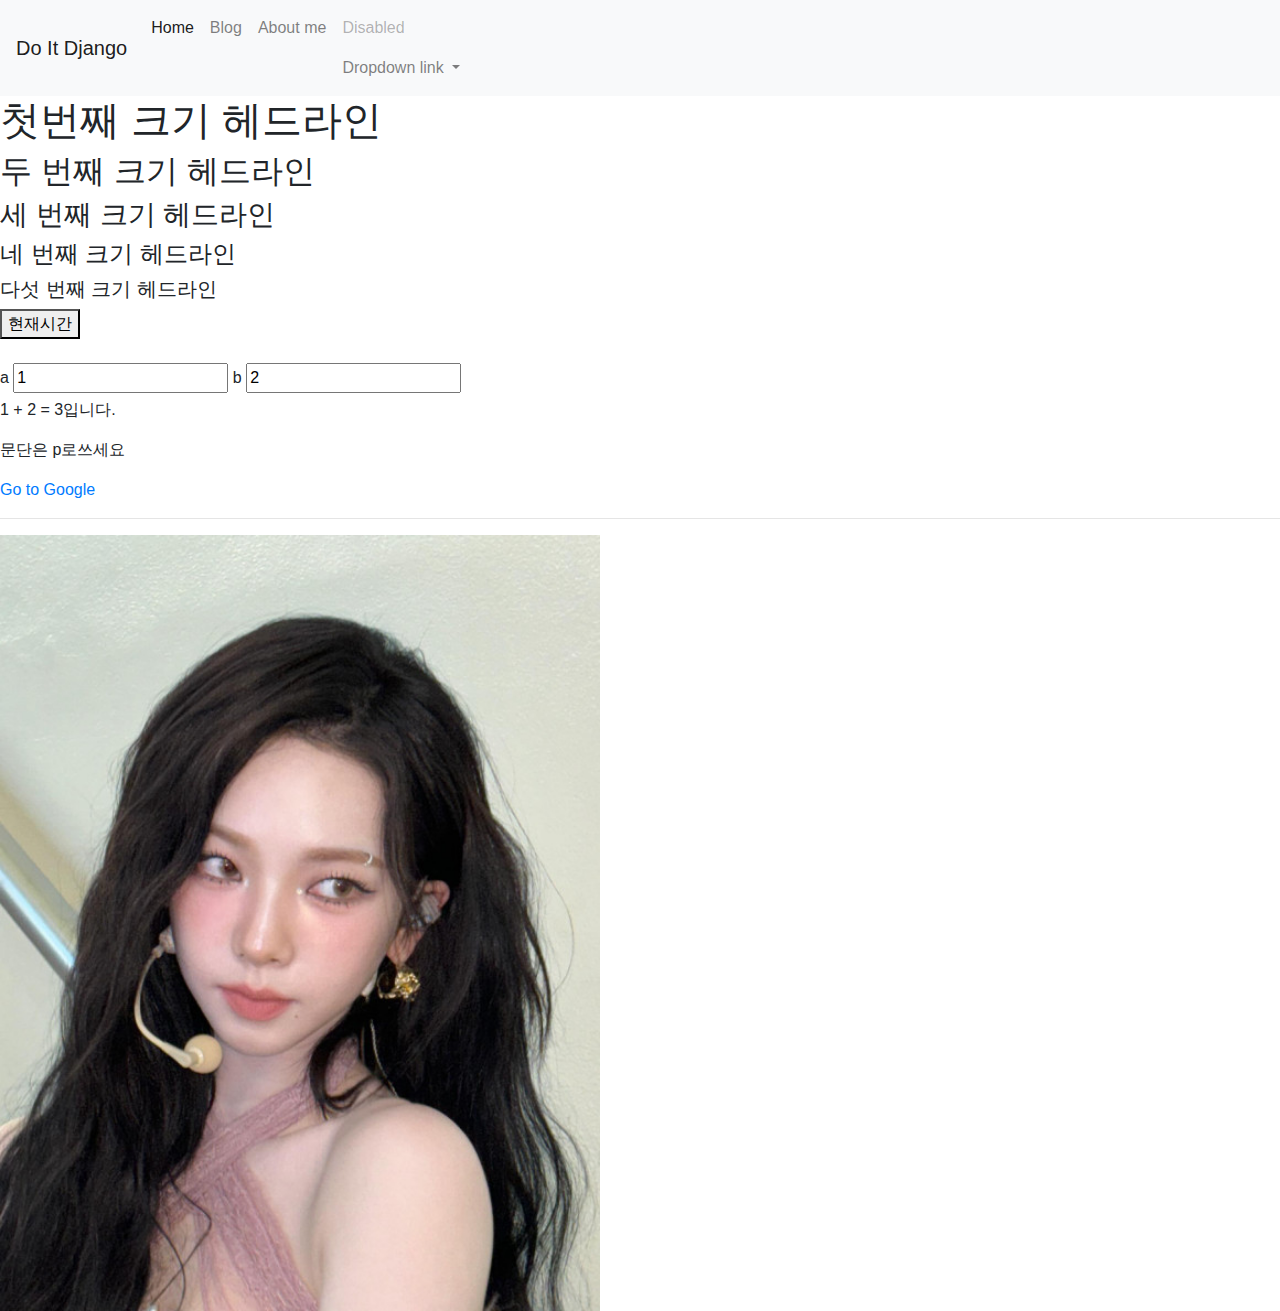
<file: index.html>
<!DOCTYPE html>
<html>
    <head>
        <title>조호준의 웹사이트</title>
        <link href="./bootstrap4/bootstrap4 css/bootstrap.min.css" rel="stylesheet" type="text/css">

        <script type="text/javascript" src="./add_two_numbers.js"></script>
        <script type="text/javascript" src="./what_time_is_it.js"></script>
    </head>
    <body>
        <nav class="navbar navbar-expand-lg navbar-light bg-light">
            <a class="navbar-brand" href="./index.html">Do It Django</a>
            <button class="navbar-toggler" type="button" data-toggle="collapse" data-target="#navbarNav" aria-controls="navbarNav" aria-expanded="false" aria-label="Toggle navigation">
              <span class="navbar-toggler-icon"></span>
            </button>
            <div class="collapse navbar-collapse" id="navbarNav">
              <ul class="navbar-nav">
                <li class="nav-item active">
                  <a class="nav-link" href="./index.html">Home <span class="sr-only">(current)</span></a>
                </li>
                <li class="nav-item">
                  <a class="nav-link" href="./blog_list.html">Blog</a>
                </li>
                <li class="nav-item">
                  <a class="nav-link" href="./about_me.html">About me</a>
                </li>
                <li class="nav-item">
                  <a class="nav-link disabled" href="#" tabindex="-1" aria-disabled="true">Disabled</a>
                <a class="nav-link dropdown-toggle" href="#" id="navbarDropdownMenuLink" role="button" data-toggle="dropdown" aria-haspopup="true" aria-expanded="false">
                Dropdown link
              </a>
              <div class="dropdown-menu" aria-labelledby="navbarDropdownMenuLink">
                <a class="dropdown-item" href="#">Action</a>
                <a class="dropdown-item" href="#">Another action</a>
                <a class="dropdown-item" href="#">Something else here</a>
              </div>
            </li>
                </div>
                </li>
              </ul>
            </div>
          </nav>
      
        <h1> 첫번째 크기 헤드라인</h1>
        <h2> 두 번째 크기 헤드라인</h2>
        <h3> 세 번째 크기 헤드라인</h3>
        <h4> 네 번째 크기 헤드라인</h4>
        <h5> 다섯 번째 크기 헤드라인</h5>
        <button onclick="whatTimeIsIt()">현재시간</button>
        <br><br>

        <label for="inputA">a</label>
        <input id="inputA" value=1 onkeyup="doSomething()">
        <label for="inputB">b</label>
        <input id="inputB" value=2 onkeyup="doSomething()">

        <p>
            <span id ="valueA">1</span> +
            <span id= "valueB">2</span> =
            <span id="valueC">3</span>입니다.
        </p>
        <p>
            문단은 p로쓰세요
        </p>
        <a href="https://www.Google.com">Go to Google</a>
        <hr/>
        <img src="./images/카리나!.jpg" width="600px">
    <script src="https://code.jquery.com/jquery-3.5.1.slim.min.js" integrity="sha384-DfXdz2htPH0lsSSs5nCTpuj/zy4C+OGpamoFVy38MVBnE+IbbVYUew+OrCXaRkfj" crossorigin="anonymous"></script>
    <script src="https://cdn.jsdelivr.net/npm/popper.js@1.16.1/dist/umd/popper.min.js" integrity="sha384-9/reFTGAW83EW2RDu2S0VKaIzap3H66lZH81PoYlFhbGU+6BZp6G7niu735Sk7lN" crossorigin="anonymous"></script>
    <script src="https://cdn.jsdelivr.net/npm/bootstrap@4.5.3/dist/js/bootstrap.min.js" integrity="sha384-w1Q4orYjBQndcko6MimVbzY0tgp4pWB4lZ7lr30WKz0vr/aWKhXdBNmNb5D92v7s" crossorigin="anonymous"></script>
    </body>
    
     
</html>
</file>
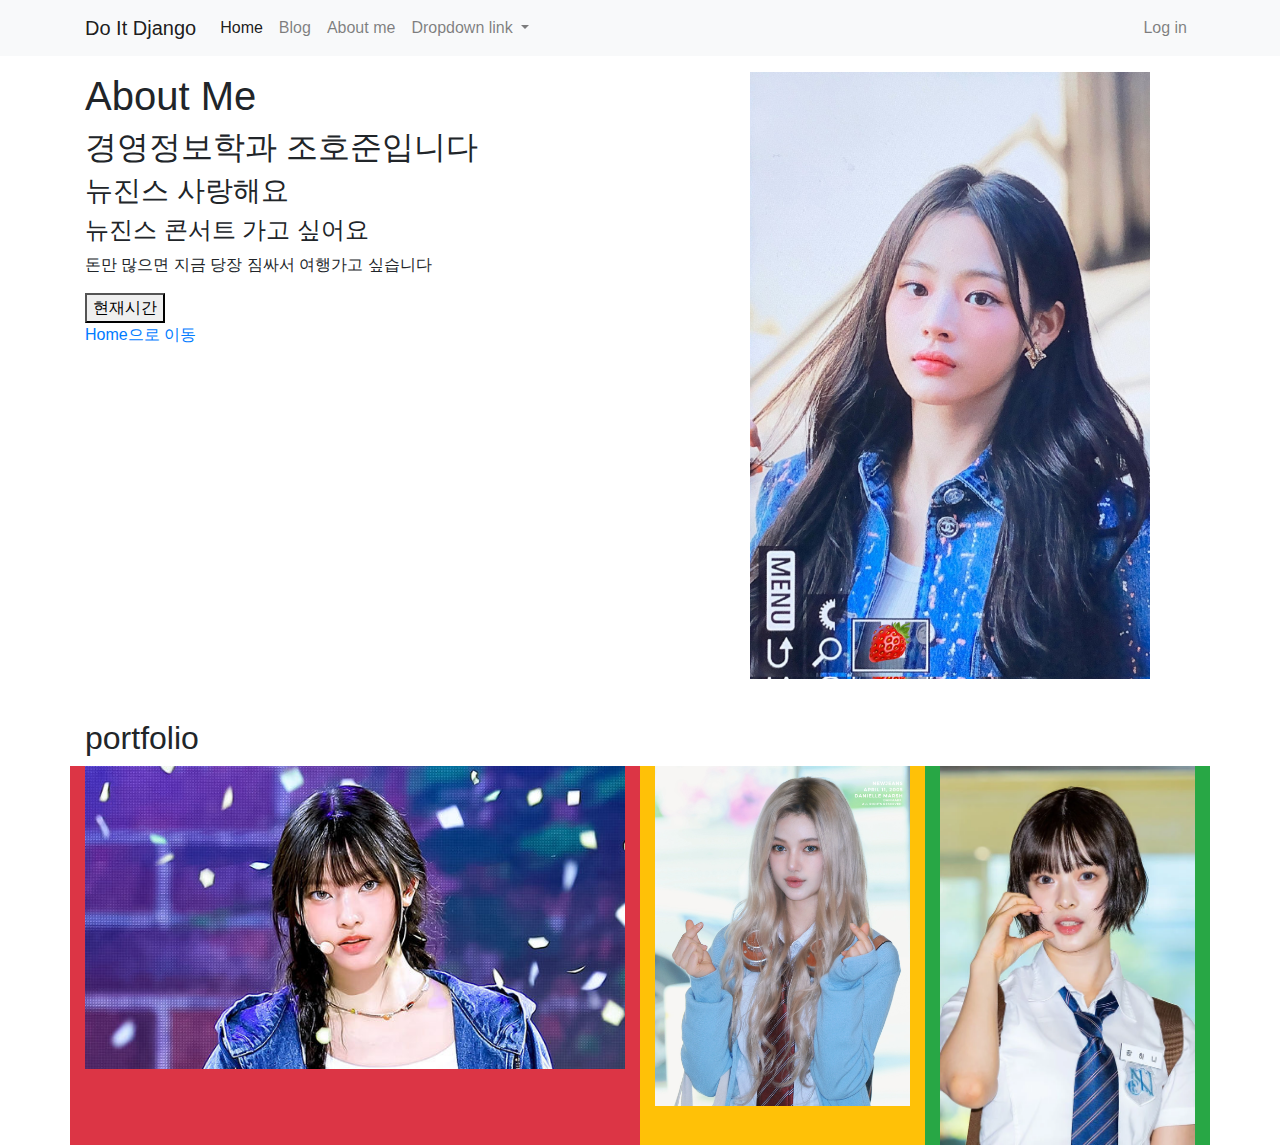
<file: about_me.html>
<!DOCTYPE html>
<html>
    <head>
        <title>About Me</title>
        <link href="./bootstrap4/bootstrap4 css/bootstrap.min.css" rel="stylesheet" type="text/css">
        <script type="text/javascript" src="./what_time_is_it.js"></script>
    </head>

    <body>
        
        <nav class="navbar navbar-expand-lg navbar-light bg-light">
            <div class="container">
            <a class="navbar-brand" href="./index.html">Do It Django</a>
            <button class="navbar-toggler" type="button" data-toggle="collapse" data-target="#navbarNav" aria-controls="navbarNav" aria-expanded="false" aria-label="Toggle navigation">
              <span class="navbar-toggler-icon"></span>
            </button>
            <div class="collapse navbar-collapse" id="navbarNavDropdown">
              <ul class="navbar-nav">
                <li class="nav-item active">
                  <a class="nav-link" href="./index.html">Home <span class="sr-only">(current)</span></a>
                </li>
                <li class="nav-item">
                  <a class="nav-link" href="./blog_list.html">Blog</a>
                </li>
                <li class="nav-item">
                  <a class="nav-link" href="./about_me.html">About me</a>
                </li>

                <li class="nav-item dropdown">
              <a class="nav-link dropdown-toggle" href="#" id="navbarDropdownMenuLink" role="button" data-toggle="dropdown" aria-haspopup="true" aria-expanded="false">
                Dropdown link
              </a>
              <div class="dropdown-menu" aria-labelledby="navbarDropdownMenuLink">
                <a class="dropdown-item" href="#">Action</a>
                <a class="dropdown-item" href="#">Another action</a>
                <a class="dropdown-item" href="#">Something else here</a>
              </div>
            </li>
          </ul>
                <ul class="navbar-nav ml-auto">
                  <li class="nav-item">
                    <a class="nav-link" href="#">
                      Log in
                  </a>
                  </li>
                </ul>
              </div>
            </div>
          </nav>
          
        <div class="container">
          <div class="row my-3">
            <div class="col-7">
        <h1> About Me </h1>
        <h2> 경영정보학과 조호준입니다</h2>
        <h3> 뉴진스 사랑해요 </h3>
        <h4> 뉴진스 콘서트 가고 싶어요</h4>

        <p> 돈만 많으면 지금 당장 짐싸서 여행가고 싶습니다</p>
        <button onclick="whatTimeIsIt()">현재시간</button>
        <br>
        <a href="./index.html">Home으로 이동</a><br/>
      </div>
      <div class="col-5">
        <img src="./images/민지 .jpg" width="400px">
          </div>
        </div>
       </div>
       <br> 
       <div class="container">
        <div class="row">
          <div class="col-12">
            <h2>portfolio</h2>
          </div>
          <div class="col-sm col-lg-6 bg-danger">
            <img src="./images/해린 howsweet.jpg" class="img-fluid">
          </div>
          <div class="col-sm col-lg-3 bg-warning">
            <img src="./images/다니엘.jpg" class="img-fluid">
          </div>
          <div class="col-sm col-lg-3 bg-success">
            <img src="./images/하니webp.webp" class="img-fluid">
          </div>
        </div>
      </div>
      <!--bootstrap script 시작--> 

    <script src="https://code.jquery.com/jquery-3.5.1.slim.min.js" integrity="sha384-DfXdz2htPH0lsSSs5nCTpuj/zy4C+OGpamoFVy38MVBnE+IbbVYUew+OrCXaRkfj" crossorigin="anonymous"></script>
    <script src="https://cdn.jsdelivr.net/npm/popper.js@1.16.1/dist/umd/popper.min.js" integrity="sha384-9/reFTGAW83EW2RDu2S0VKaIzap3H66lZH81PoYlFhbGU+6BZp6G7niu735Sk7lN" crossorigin="anonymous"></script>
    <script src="https://cdn.jsdelivr.net/npm/bootstrap@4.5.3/dist/js/bootstrap.min.js" integrity="sha384-w1Q4orYjBQndcko6MimVbzY0tgp4pWB4lZ7lr30WKz0vr/aWKhXdBNmNb5D92v7s" crossorigin="anonymous"></script>
    </body>
    </html>
</file>
